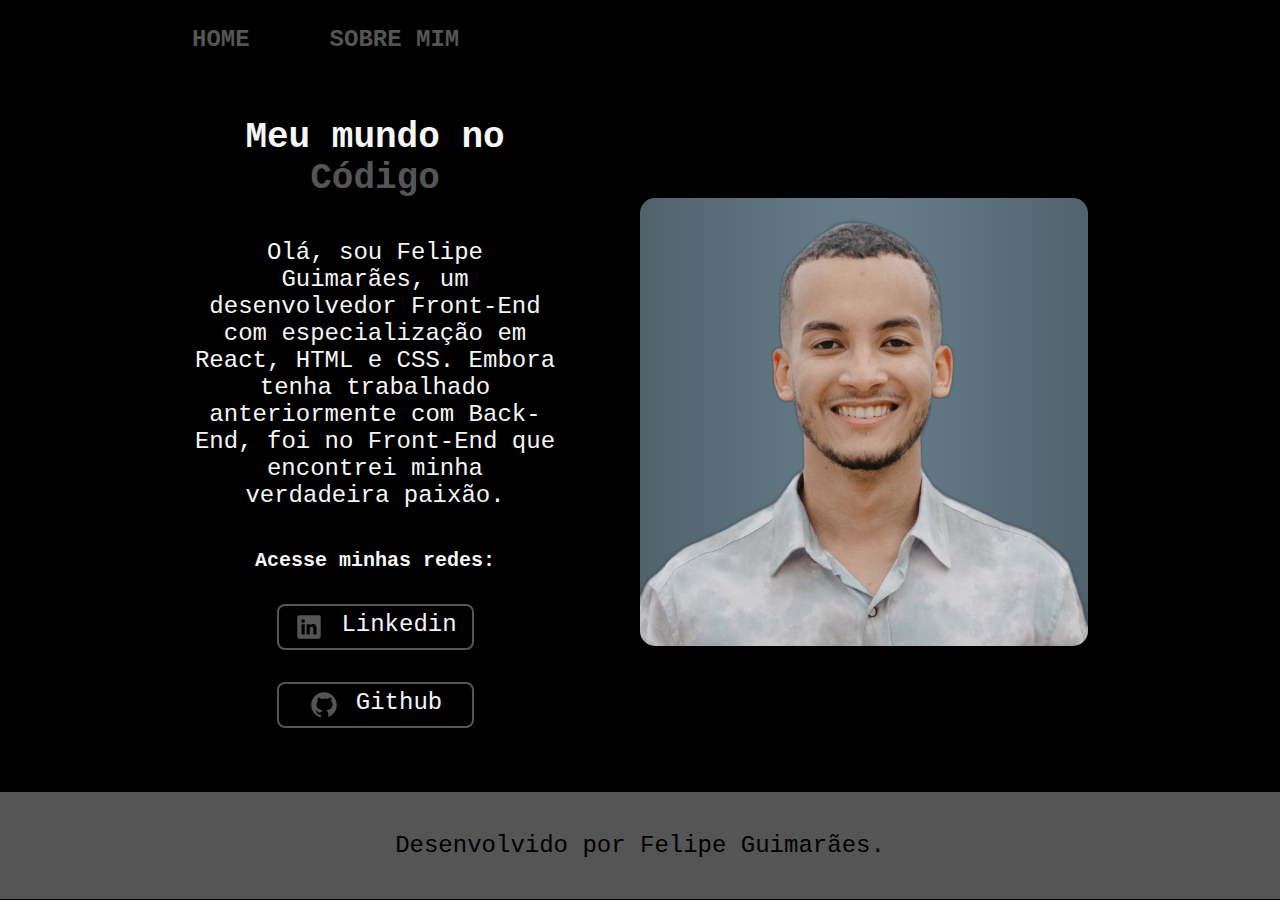
<file: index.html>
<!DOCTYPE html>
<html lang="pt-BR">
  <head>
    <meta charset="UTF-8" />
    <meta name="viewport" content="width=device-width, initial-scale=1.0" />
    <title>Felipe Guimarães</title>
    <link rel="stylesheet" href="/styles/style.css" />
  </head>
  <body>
    <header class="cabecalho">
      <nav class="cabecalho_menu">
        <a class="cabecalho_link" href="/index.html">Home</a>
        <a class="cabecalho_link" href="/about.html">Sobre mim </a>
      </nav>
    </header>

    <main class="apresentacao">
      <section class="apresentacao__conteudo">
        <h1 class="apresentacao__titulo">
          Meu mundo no
          <strong class="titulo_1"> Código</strong>
        </h1>
        <p class="apresentacao__texto">
          Olá, sou Felipe Guimarães, um desenvolvedor Front-End com
          especialização em React, HTML e CSS. Embora tenha trabalhado
          anteriormente com Back-End, foi no Front-End que encontrei minha
          verdadeira paixão.
        </p>

        <div class="botoes">
          <h2 class="subtitulo">Acesse minhas redes:</h2>
          <a
            class="link_1"
            href="https://www.linkedin.com/in/ofelipeguimaraes/"
          >
            <img src="./assets/linkedin.svg" />
            Linkedin</a
          >
          <a class="link_1" href="https://github.com/ofelipebahia">
            <img src="./assets/github.svg" />
            Github</a
          >
        </div>
      </section>
      <img
        class="imagem"
        src="./assets/foto_perfil.png"
        alt="Foto do Felipe Guimarães"
      />
    </main>
    <footer class="rodape">
      <p>Desenvolvido por Felipe Guimarães.</p>
    </footer>
  </body>
</html>
</file>
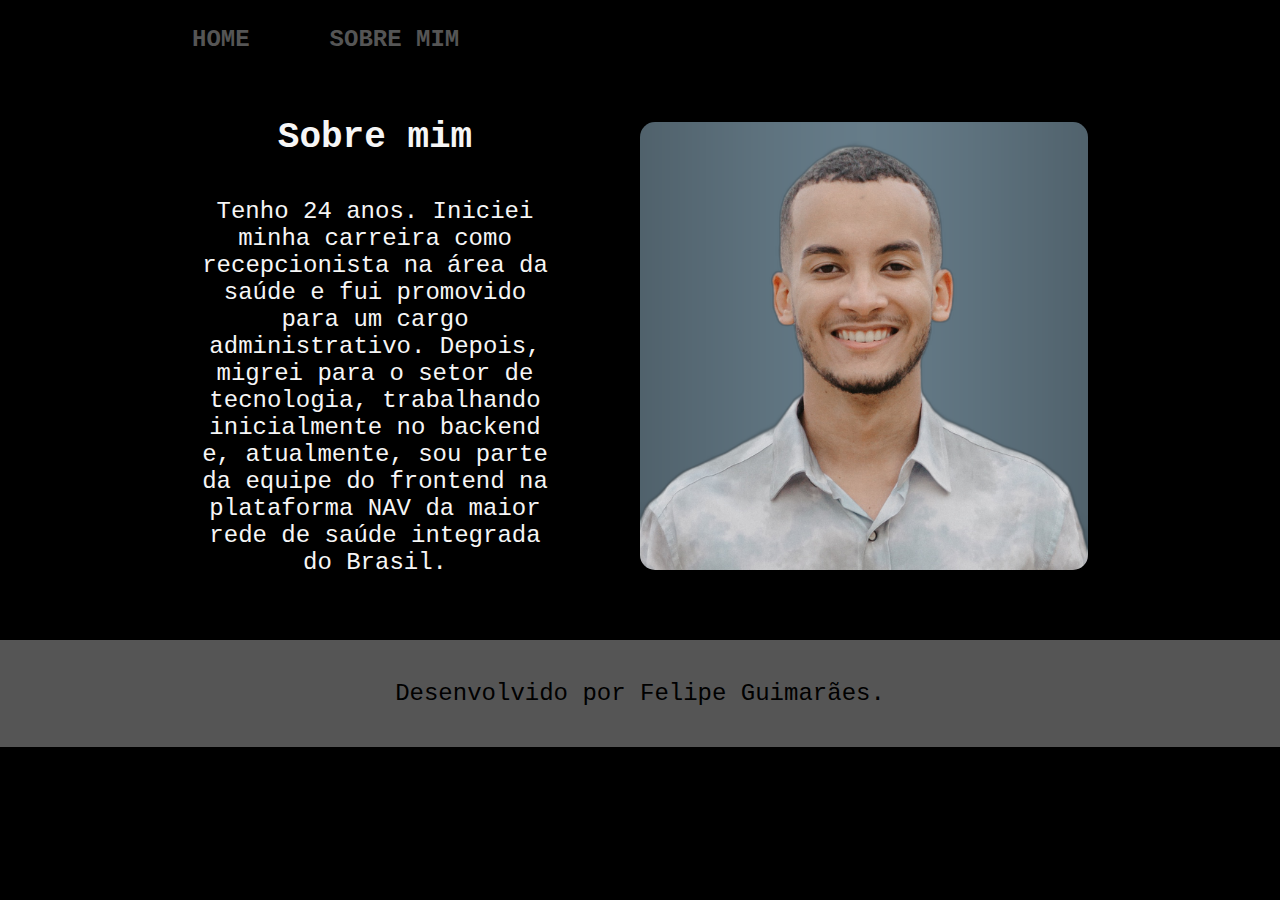
<file: about.html>
<!DOCTYPE html>
<html lang="pt-BR">
  <head>
    <meta charset="UTF-8" />
    <meta name="viewport" content="width=device-width, initial-scale=1.0" />
    <title>About Me</title>
    <link rel="stylesheet" href="/styles/style.css" />
  </head>
  <body>
    <header class="cabecalho">
      <nav class="cabecalho_menu">
        <a class="cabecalho_link" href="/index.html">Home</a>
        <a class="cabecalho_link" href="/about.html">Sobre mim </a>
      </nav>
    </header>
    <main class="apresentacao">
      <section class="apresentacao__conteudo">
        <h1 class="apresentacao__titulo">Sobre mim</h1>
        <p class="apresentacao__texto">
          Tenho 24 anos. Iniciei minha carreira como recepcionista na área da
          saúde e fui promovido para um cargo administrativo. Depois, migrei
          para o setor de tecnologia, trabalhando inicialmente no backend e,
          atualmente, sou parte da equipe do frontend na plataforma NAV da maior
          rede de saúde integrada do Brasil.
        </p>
      </section>
      <img class="imagem" src="/assets/foto_perfil.png" alt="" />
    </main>
    <footer class="rodape">
      <p>Desenvolvido por Felipe Guimarães.</p>
    </footer>
  </body>
</html>
</file>
<file: styles/style.css>
* {
    margin: 0;
    padding: 0;
}

:root {
    --cor-primaria: #000;
    --cor-secundaria: #f6f6f6;
    --cor-terciaria: #555555;
    --cor-hover: #272727;

    --fonte-primaria:'Courier New', Courier, monospace;
}

body {
    box-sizing: border-box;
    background-color: var(--cor-primaria);
    color: var(--cor-secundaria);
}

.titulo_1 {
    color: var(--cor-terciaria);
}

.imagem {
    width: 50%;
    border-radius: 15px;
}

.cabecalho {
    padding: 2% 0% 0% 15%;
}

.cabecalho_menu {
    display: flex;
    gap: 80px;
}

.cabecalho_link {
    font-family: var(--fonte-primaria);
    font-size: 1.5rem;
    font-weight: 600;
    text-decoration: none;
    text-transform: uppercase;
    color: var(--cor-terciaria);
}

.apresentacao {
    padding: 5% 15%;
    display: flex;
    align-items: center;
    justify-content: space-between;
    gap: 82px;
}

.apresentacao__conteudo {
    width: 50%;
    display: flex;
    flex-direction: column;
    text-align: center;
    gap: 40px;
}

.apresentacao__titulo {
    text-align: cleft;
    font-size: 2.25rem;
    font-family:var(--fonte-primaria);
}

.apresentacao__texto {
    font-size: 1.5rem;
    font-family:var(--fonte-primaria);
    text-align: center;
}

.subtitulo {
    font-family: var(--fonte-primaria);
    font-size: 1.25rem;
}

.botoes {
    display: flex;
    flex-direction: column;
    justify-content: space-between;
    align-items: center;
    gap: 32px;
}

.link_1 {
    display: flex;
    justify-content: center;
    gap: 16px;
    width: 50%;
    text-align: center;
    border-radius: 8px;
    font-size: 1.5rem;
    padding: 5px;
    text-decoration: none;
    color: var(--cor-secundaria);
    font-family: var(--fonte-primaria);
    border: 2px solid var(--cor-terciaria);
}

.link_1:hover {
    background-color: var(--cor-hover);
    padding: 0.3em;
}

.rodape {
    background-color: var(--cor-terciaria);
    color: var(--cor-primaria);
    padding: 40px;
    text-align: center;
    font-family: var(--fonte-primaria);
    font-size: 1.5rem;
}
</file>
